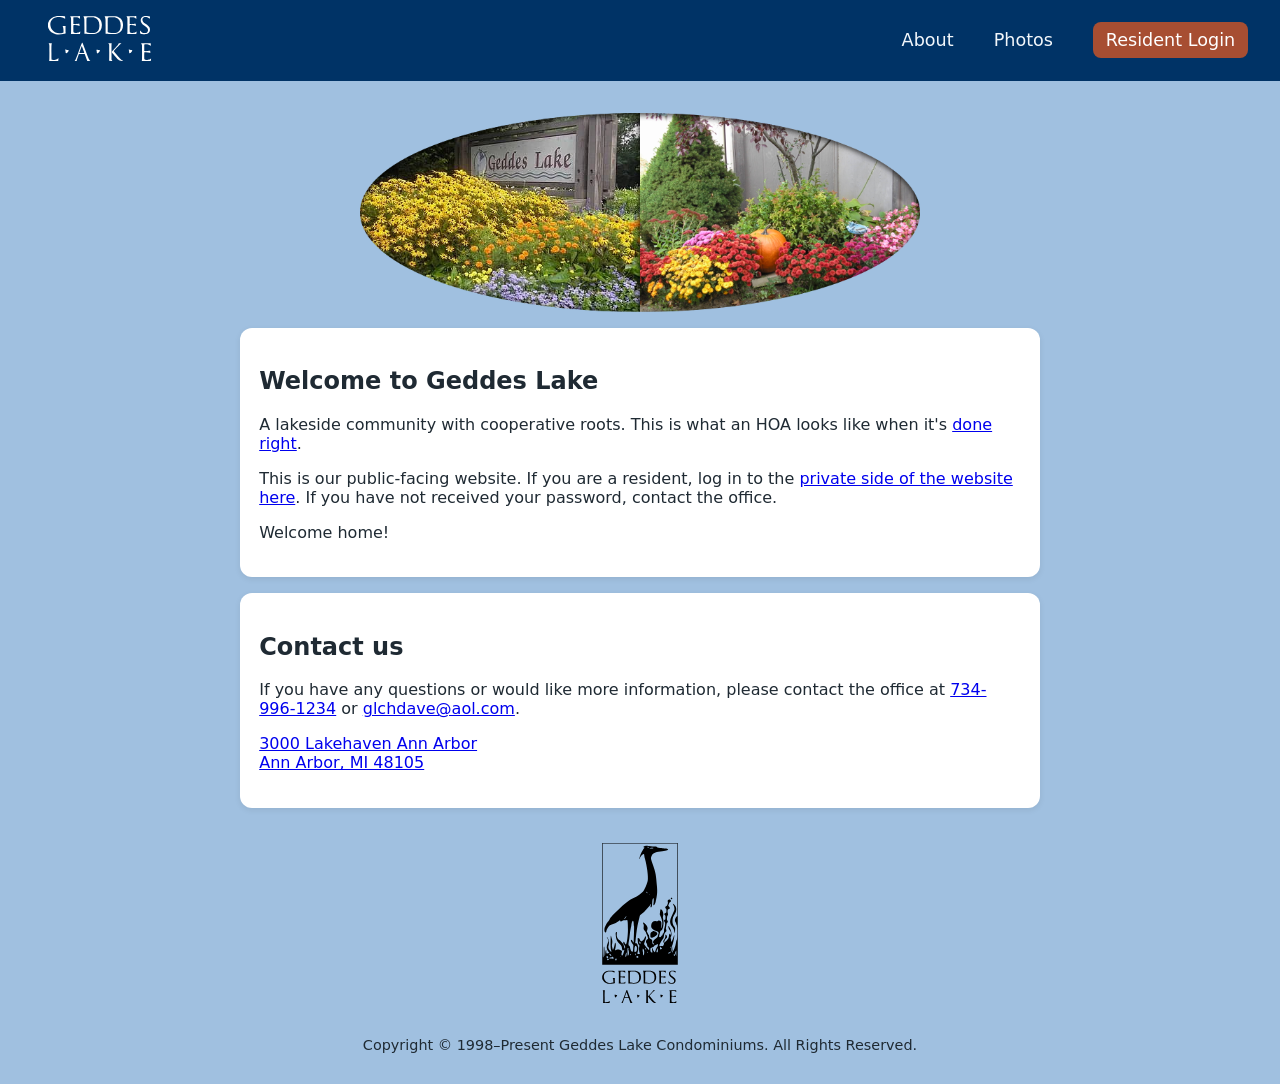
<file: index.html>
<!DOCTYPE html>
<html lang="en">
<head>
  <meta charset="UTF-8" />
  <meta name="viewport" content="width=device-width, initial-scale=1.0"/>
  <title>Geddes Lake Condominiums - Home</title>
  <link rel="stylesheet" href="styles.css"/>
</head>

<body>
<header class="site-header">
  <a href="index.html">
    <img src="images/wordmark-white.svg" alt="Geddes Lake logo" class="logo"/>
  </a>
  <nav>
    <a href="about.html">About</a>
    <a href="photos.html">Photos</a>
    <a href="https://geddes-lake-condominiums-rentcafewebsite.securecafe.com/residentservices/geddes-lake-condominiums/userlogin.aspx" class="button">
      Resident Login
    </a>
  </nav>
</header>

<main>
  <section class="hero">
    <img src="images/hero.png" alt="Photo of Geddes Lake front sign"/>
  </section>

  <section class="card">
    <h1>Welcome to Geddes Lake</h1>
    <p>A lakeside community with cooperative roots. This is what an HOA looks like when it's <a href="about.html">done right</a>.</p>
    <p>
      This is our public-facing website.
      If you are a resident, log in to the <a href="https://geddes-lake-condominiums-rentcafewebsite.securecafe.com/residentservices/geddes-lake-condominiums/userlogin.aspx">private side of the website here</a>.
      If you have not received your password, contact the office.
    </p>
    <p>Welcome home!</p>
  </section>

  <section class="card">
    <h2>Contact us</h2>
    <p>If you have any questions or would like more information, please contact the office at <a href="tel:734-996-1234">734-996-1234</a> or <a href="mailto:glchdave@aol.com">glchdave@aol.com</a>.</p>
    <p>
      <a href="https://maps.app.goo.gl/F1m3BCC6sGgR9EHm7" target="_blank" rel="noopener noreferrer">
        3000 Lakehaven Ann Arbor<br/>Ann Arbor, MI 48105
      </a>
    </p>
  </section>

  <section>
    <img src="images/logo-black.svg" alt="Geddes Lake logo" class="bottom-logo"/>
  </section>
</main>

<footer>
  <p>Copyright © 1998–Present Geddes Lake Condominiums. All Rights Reserved.</p>
</footer>
</body>
</html>
</file>
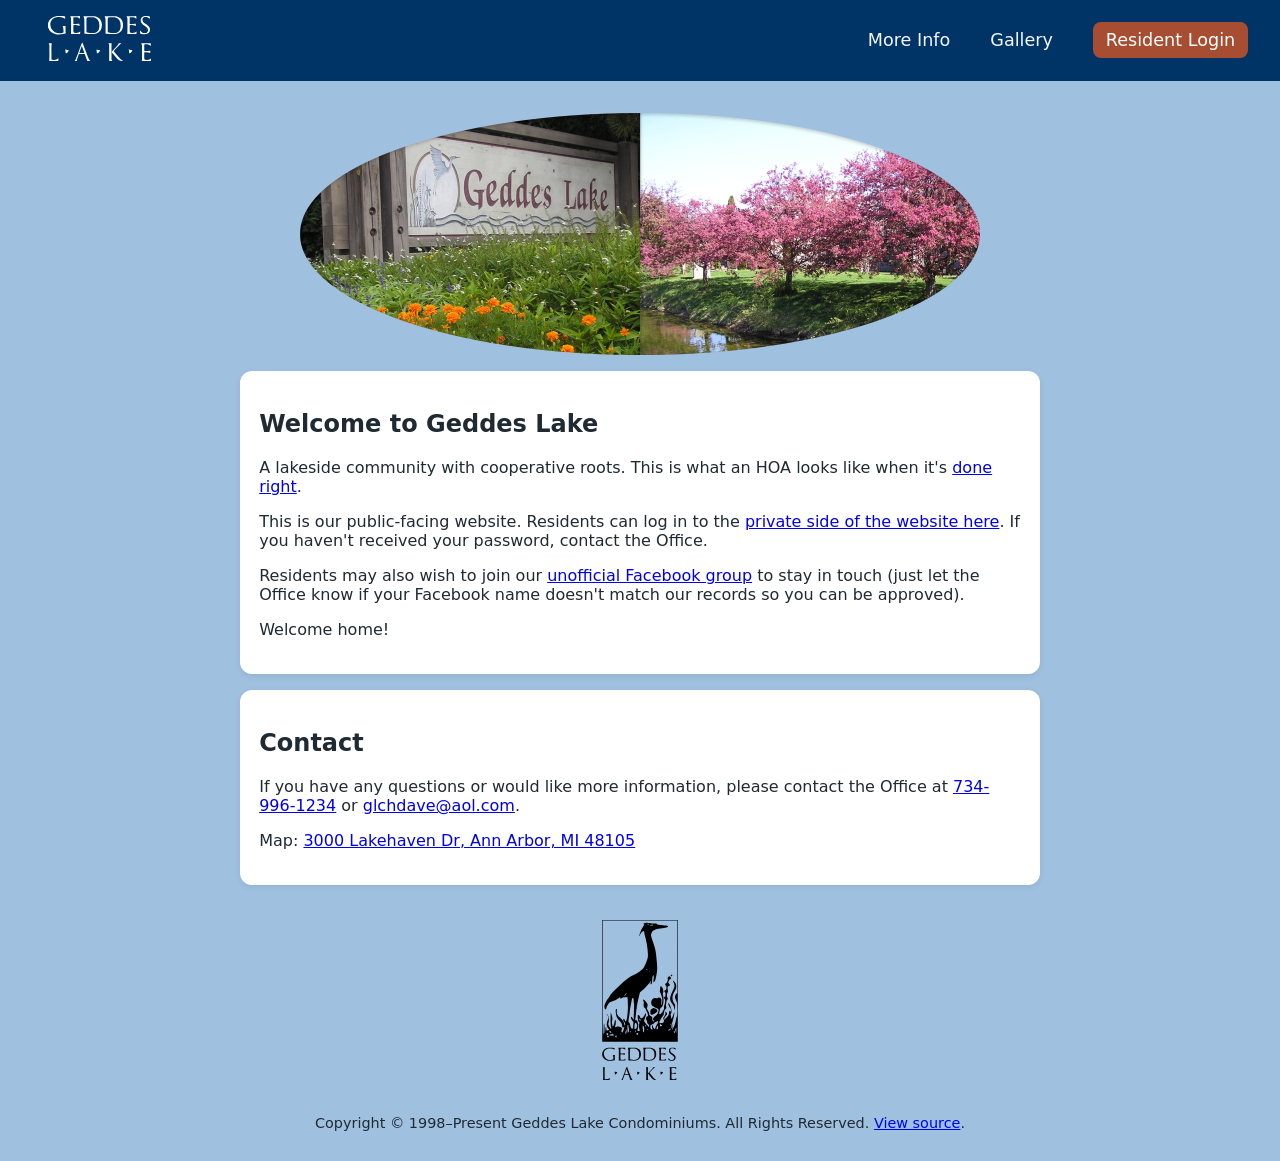
<file: docs/index.html>
<!DOCTYPE html>
<html lang="en">
<head>
  <meta charset="UTF-8" />
  <meta name="viewport" content="width=device-width, initial-scale=1.0"/>
  <link rel="stylesheet" href="styles.css"/>
  <link rel="icon" type="image/png" href="/images/favicon/favicon-96x96.png" sizes="96x96" />
  <link rel="icon" type="image/svg+xml" href="/images/favicon/favicon.svg" />
  <link rel="shortcut icon" href="/images/favicon/favicon.ico" />
  <link rel="apple-touch-icon" sizes="180x180" href="/images/favicon/apple-touch-icon.png" />
  <meta name="apple-mobile-web-app-title" content="GLCA" />
  <link rel="manifest" href="/images/favicon/site.webmanifest" />

  <title>Geddes Lake Condominiums - Home</title>
</head>

<body>
<header class="site-header">
  <a href="index.html">
    <img src="images/wordmark-white.svg" alt="Home" class="logo"/>
  </a>
  <nav>
    <a href="about.html">More Info</a>
    <a href="photos.html">Gallery</a>
    <a href="https://geddes-lake-condominiums-rentcafewebsite.securecafe.com/residentservices/geddes-lake-condominiums/userlogin.aspx" class="button">
      Resident Login
    </a>
  </nav>
</header>

<main>
  <section class="hero">
    <img src="images/hero.png" alt="Photo of Geddes Lake front sign"/>
  </section>

  <section class="card">
    <h1>Welcome to Geddes Lake</h1>
    <p>A lakeside community with cooperative roots. This is what an HOA looks like when it's <a href="about.html">done right</a>.</p>
    <p>
      This is our public-facing website.
      Residents can log in to the <a href="https://geddes-lake-condominiums-rentcafewebsite.securecafe.com/residentservices/geddes-lake-condominiums/userlogin.aspx">private side of the website here</a>.
      If you haven't received your password, contact the Office.
    </p>
    <p>Residents may also wish to join our <a href="https://www.facebook.com/groups/geddeslake">unofficial Facebook group</a> to stay in touch (just let the Office know if your Facebook name doesn't match our records so you can be approved).</p>
    <p>Welcome home!</p>
  </section>

  <section class="card">
    <h2>Contact</h2>
    <p>If you have any questions or would like more information, please contact the Office at <a href="tel:734-996-1234">734-996-1234</a> or <a href="mailto:glchdave@aol.com">glchdave@aol.com</a>.</p>
    <p>
      Map: <a href="https://maps.app.goo.gl/F1m3BCC6sGgR9EHm7" target="_blank" rel="noopener noreferrer">
        3000 Lakehaven Dr, Ann Arbor, MI 48105
      </a>
    </p>
  </section>

  <section>
    <img src="images/logo-black.svg" alt="Geddes Lake logo" class="bottom-logo"/>
  </section>
</main>

<footer>
  <p>Copyright © 1998–Present Geddes Lake Condominiums. All Rights Reserved. <a href="https://github.com/cooperka/glca-website">View source</a>.</p>
</footer>
</body>
</html>
</file>
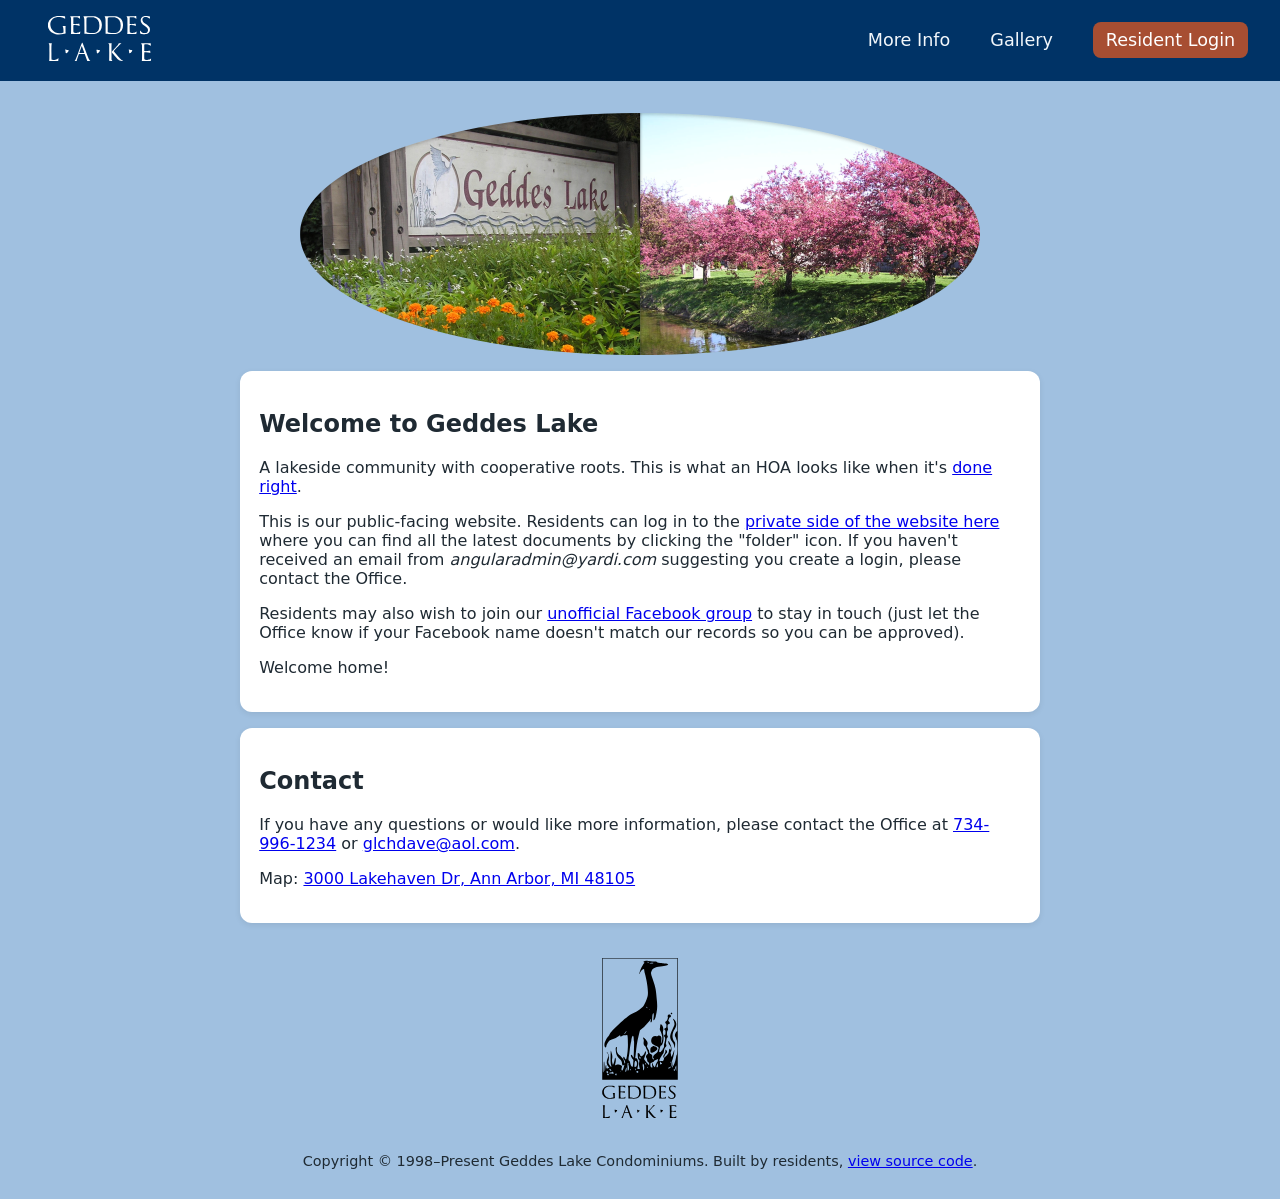
<file: public/index.html>
<!DOCTYPE html>
<html lang="en">
<head>
  <meta charset="UTF-8" />
  <meta name="viewport" content="width=device-width, initial-scale=1.0"/>
  <link rel="stylesheet" href="styles.css"/>
  <link rel="icon" type="image/png" href="/images/favicon/favicon-96x96.png" sizes="96x96" />
  <link rel="icon" type="image/svg+xml" href="/images/favicon/favicon.svg" />
  <link rel="shortcut icon" href="/images/favicon/favicon.ico" />
  <link rel="apple-touch-icon" sizes="180x180" href="/images/favicon/apple-touch-icon.png" />
  <meta name="apple-mobile-web-app-title" content="GLCA" />
  <link rel="manifest" href="/images/favicon/site.webmanifest" />

  <title>Geddes Lake Condominiums - Home</title>
</head>

<body>
<header class="site-header">
  <a href="index.html">
    <img src="images/wordmark-white.svg" alt="Home" class="logo"/>
  </a>
  <nav>
    <a href="about.html">More Info</a>
    <a href="photos.html">Gallery</a>
    <a href="https://geddes-lake-condominiums-rentcafewebsite.securecafe.com/residentservices/geddes-lake-condominiums/userlogin.aspx" class="button">
      Resident Login
    </a>
  </nav>
</header>

<main>
  <section class="hero">
    <img src="images/hero.png" alt="Photo of Geddes Lake front sign" width="1360" height="484"/>
  </section>

  <section class="card">
    <h1>Welcome to Geddes Lake</h1>
    <p>A lakeside community with cooperative roots. This is what an HOA looks like when it's <a href="about.html">done right</a>.</p>
    <p>
      This is our public-facing website.
      Residents can log in to the <a href="https://geddes-lake-condominiums-rentcafewebsite.securecafe.com/residentservices/geddes-lake-condominiums/userlogin.aspx">private side of the website here</a>
      where you can find all the latest documents by clicking the "folder" icon.
      If you haven't received an email from <i>angularadmin@yardi.com</i> suggesting you create a login, please contact the Office.
    </p>
    <p>Residents may also wish to join our <a href="https://www.facebook.com/groups/geddeslake">unofficial Facebook group</a> to stay in touch (just let the Office know if your Facebook name doesn't match our records so you can be approved).</p>
    <p>Welcome home!</p>
  </section>

  <section class="card">
    <h2>Contact</h2>
    <p>If you have any questions or would like more information, please contact the Office at <a href="tel:734-996-1234">734-996-1234</a> or <a href="mailto:glchdave@aol.com">glchdave@aol.com</a>.</p>
    <p>
      Map: <a href="https://maps.app.goo.gl/F1m3BCC6sGgR9EHm7" target="_blank" rel="noopener noreferrer">
        3000 Lakehaven Dr, Ann Arbor, MI 48105
      </a>
    </p>
  </section>

  <section>
    <img src="images/logo-black.svg" alt="Geddes Lake logo" class="bottom-logo"/>
  </section>
</main>

<footer>
  <p>Copyright © 1998–Present Geddes Lake Condominiums. Built by residents, <a href="https://github.com/cooperka/glca-website">view source code</a>.</p>
</footer>
</body>
</html>
</file>
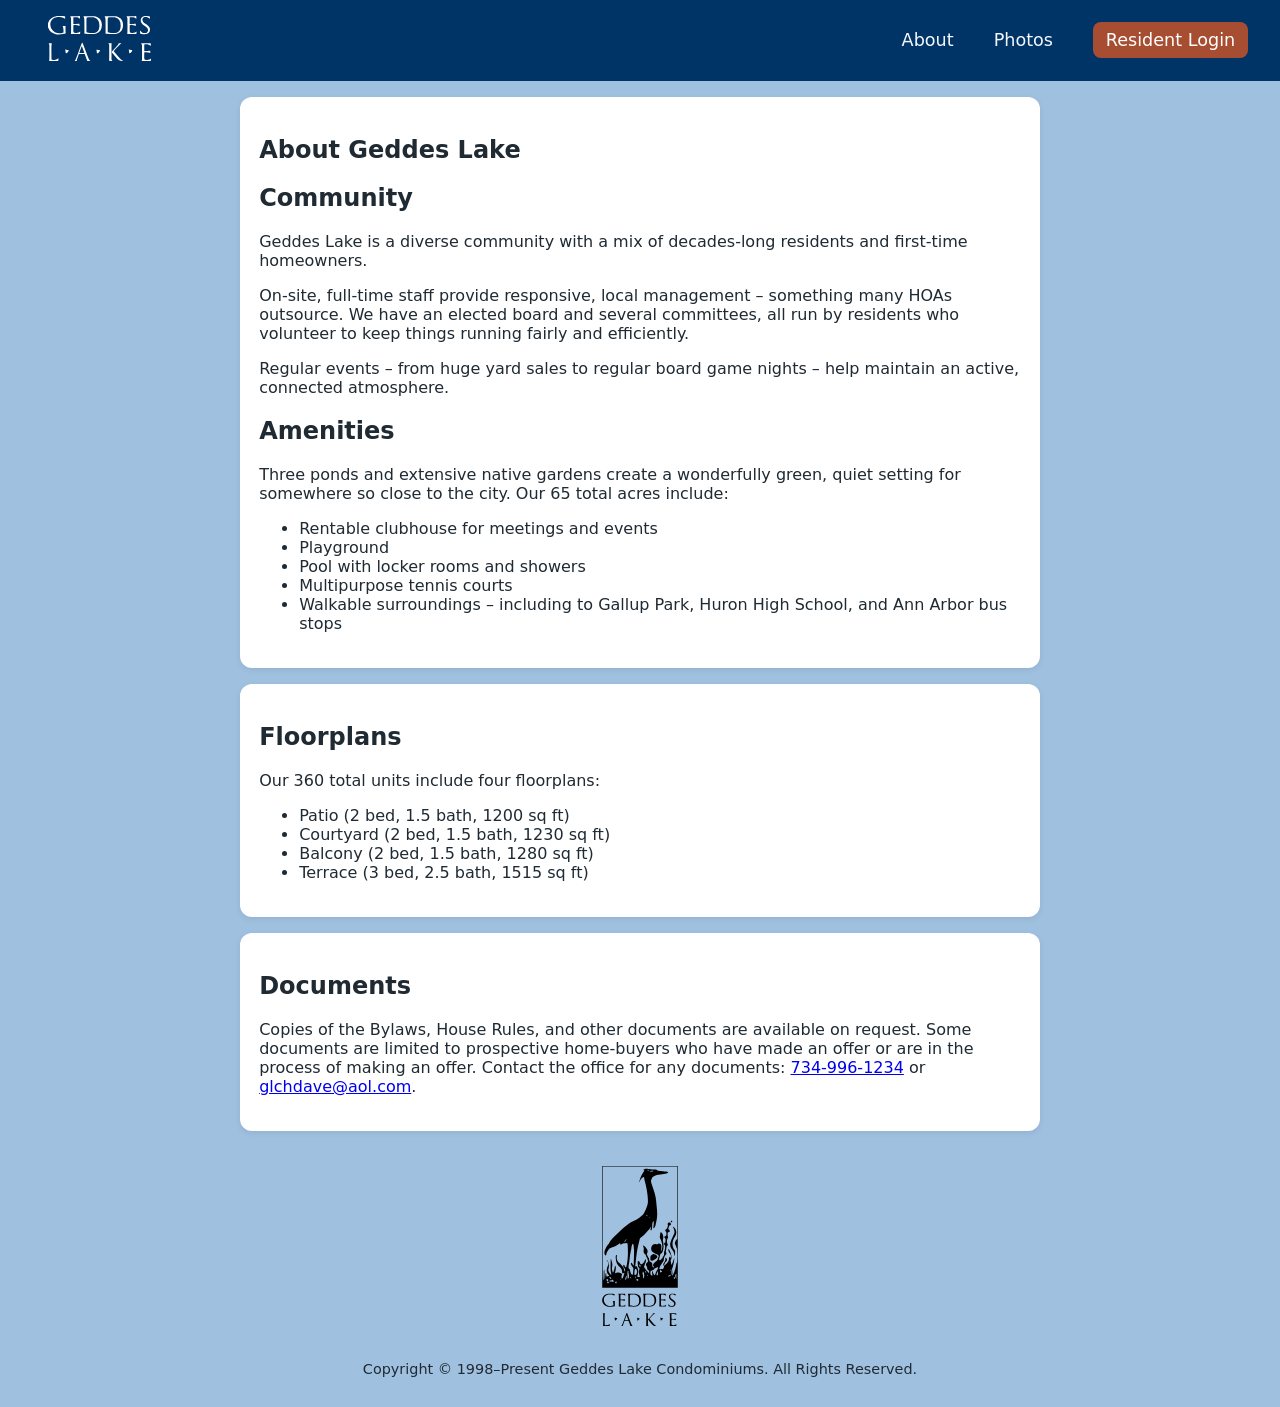
<file: about.html>
<!DOCTYPE html>
<html lang="en">
<head>
  <meta charset="UTF-8" />
  <meta name="viewport" content="width=device-width, initial-scale=1.0"/>
  <title>Geddes Lake Condominiums - About</title>
  <link rel="stylesheet" href="styles.css"/>
</head>

<body>
<header class="site-header">
  <a href="index.html">
    <img src="images/wordmark-white.svg" alt="Geddes Lake logo" class="logo"/>
  </a>
  <nav>
    <a href="about.html">About</a>
    <a href="photos.html">Photos</a>
    <a href="https://geddes-lake-condominiums-rentcafewebsite.securecafe.com/residentservices/geddes-lake-condominiums/userlogin.aspx" class="button">
      Resident Login
    </a>
  </nav>
</header>

<main>
  <section class="card">
    <h1>About Geddes Lake</h1>
    <h2>Community</h2>
    <p>Geddes Lake is a diverse community with a mix of decades-long residents and first-time homeowners.</p>
    <p>On-site, full-time staff provide responsive, local management – something many HOAs outsource. We have an elected board and several committees, all run by residents who volunteer to keep things running fairly and efficiently.</p>
    <p>Regular events – from huge yard sales to regular board game nights – help maintain an active, connected atmosphere.</p>

    <h2>Amenities</h2>
    <p>Three ponds and extensive native gardens create a wonderfully green, quiet setting for somewhere so close to the city. Our 65 total acres include:</p>
    <ul>
      <li>Rentable clubhouse for meetings and events</li>
      <li>Playground</li>
      <li>Pool with locker rooms and showers</li>
      <li>Multipurpose tennis courts</li>
      <li>Walkable surroundings – including to Gallup Park, Huron High School, and Ann Arbor bus stops</li>
    </ul>
  </section>

  <section class="card">
    <h2>Floorplans</h2>
    <p>Our 360 total units include four floorplans:</p>
    <ul>
      <li>Patio (2 bed, 1.5 bath, 1200 sq ft)</li>
      <li>Courtyard (2 bed, 1.5 bath, 1230 sq ft)</li>
      <li>Balcony (2 bed, 1.5 bath, 1280 sq ft)</li>
      <li>Terrace (3 bed, 2.5 bath, 1515 sq ft)</li>
    </ul>
  </section>

  <section class="card">
    <h2>Documents</h2>
    <p>
      Copies of the Bylaws, House Rules, and other documents are available on request. Some documents are limited to prospective home-buyers who have made an offer or are in the process of making an offer.
      Contact the office for any documents: <a href="tel:734-996-1234">734-996-1234</a> or <a href="mailto:glchdave@aol.com">glchdave@aol.com</a>.
    </p>
  </section>

  <section>
    <img src="images/logo-black.svg" alt="Geddes Lake logo" class="bottom-logo"/>
  </section>
</main>

<footer>
  <p>Copyright © 1998–Present Geddes Lake Condominiums. All Rights Reserved.</p>
</footer>
</body>
</html>
</file>
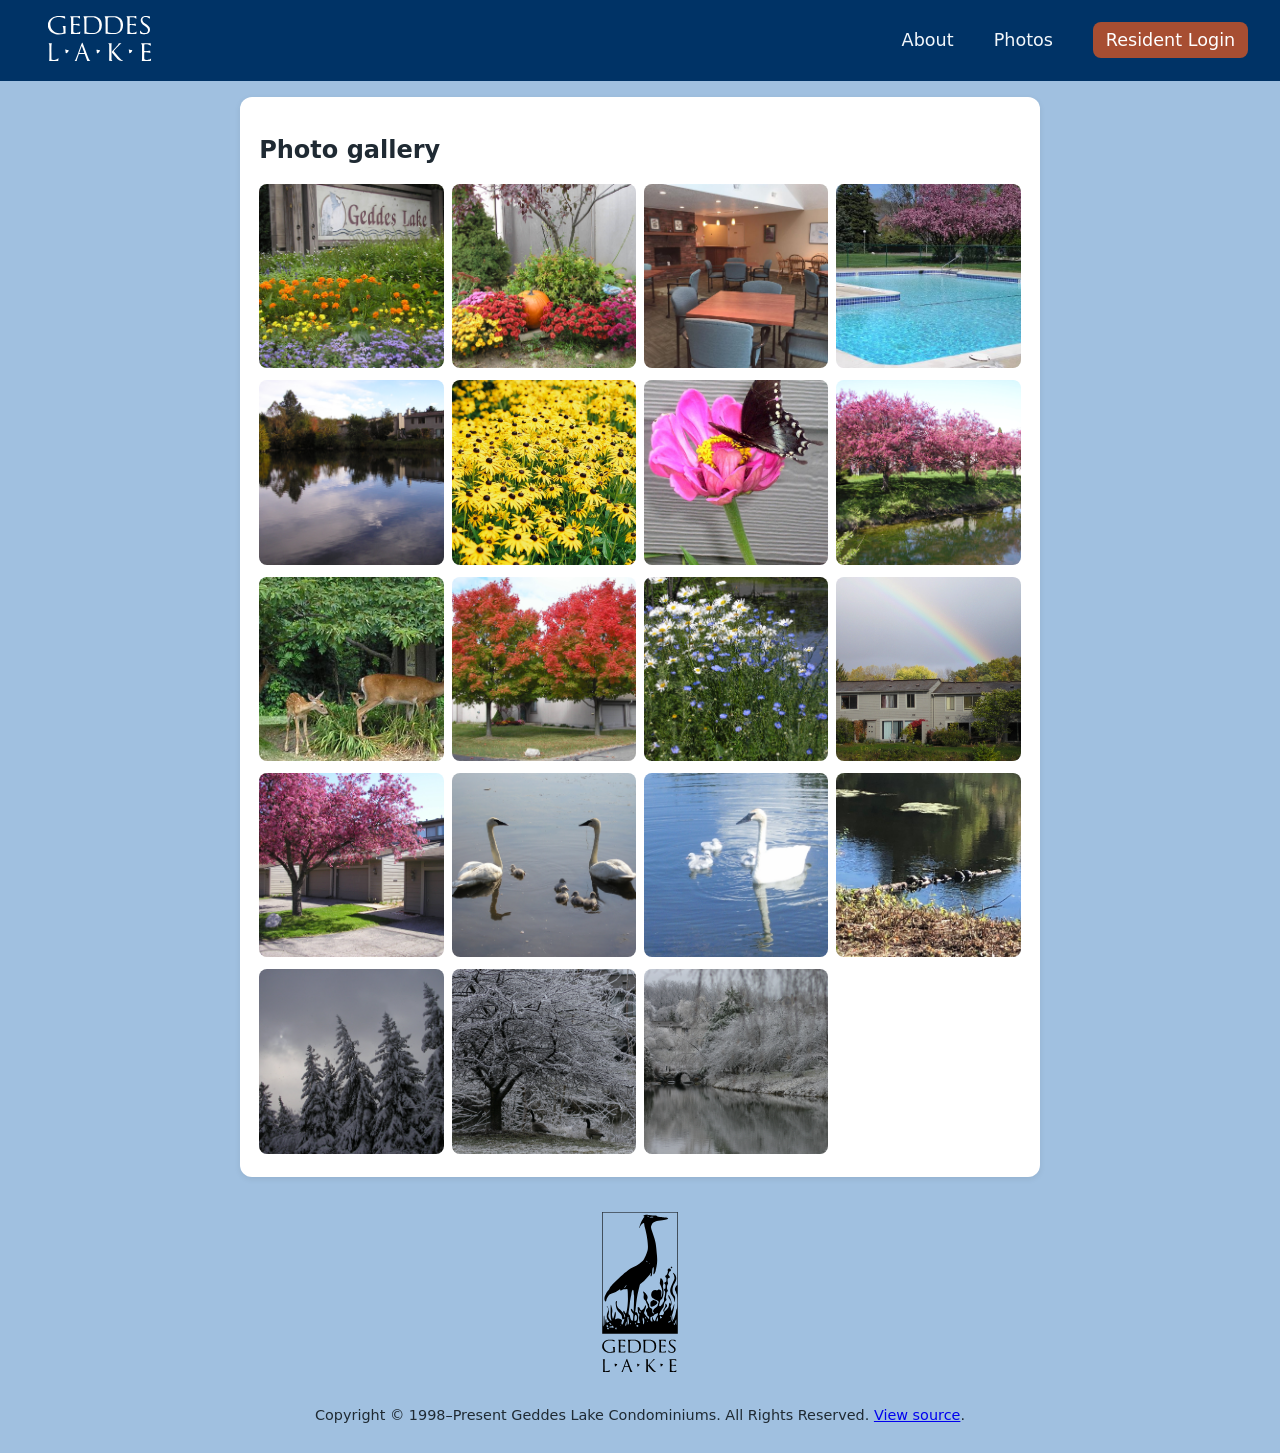
<file: photos.html>
<!DOCTYPE html>
<html lang="en">
<head>
  <meta charset="UTF-8" />
  <meta name="viewport" content="width=device-width, initial-scale=1.0"/>
  <title>Geddes Lake Condominiums - Photos</title>
  <link rel="stylesheet" href="styles.css"/>
</head>

<body>
<header class="site-header">
  <a href="index.html">
    <img src="images/wordmark-white.svg" alt="Home" class="logo"/>
  </a>
  <nav>
    <a href="about.html">About</a>
    <a href="photos.html">Photos</a>
    <a href="https://geddes-lake-condominiums-rentcafewebsite.securecafe.com/residentservices/geddes-lake-condominiums/userlogin.aspx" class="button">
      Resident Login
    </a>
  </nav>
</header>

<main>
  <section class="card">
    <h1>Photo gallery</h1>
    <div class="gallery">
      <a href="images/gallery/front-sign.jpg" target="_blank" rel="noopener noreferrer"><img src="images/gallery/front-sign.jpg" alt="Front sign"></a>
      <a href="images/gallery/front-fall.jpg" target="_blank" rel="noopener noreferrer"><img src="images/gallery/front-fall.jpg" alt="Front in the fall"></a>
      <a href="images/gallery/clubhouse-2017.jpg" target="_blank" rel="noopener noreferrer"><img src="images/gallery/clubhouse-2017.jpg" alt="Clubhouse"></a>
      <a href="images/gallery/pool.jpg" target="_blank" rel="noopener noreferrer"><img src="images/gallery/pool.jpg" alt="Pool"></a>
      <a href="images/gallery/pond.jpg" target="_blank" rel="noopener noreferrer"><img src="images/gallery/pond.jpg" alt="Pond"></a>
      <a href="images/gallery/front-flowers.jpg" target="_blank" rel="noopener noreferrer"><img src="images/gallery/front-flowers.jpg" alt="Yellow flowers"></a>
      <a href="images/gallery/butterfly.jpg" target="_blank" rel="noopener noreferrer"><img src="images/gallery/butterfly.jpg" alt="Butterfly"></a>
      <a href="images/gallery/crabapple.jpg" target="_blank" rel="noopener noreferrer"><img src="images/gallery/crabapple.jpg" alt="Crabapple"></a>
      <a href="images/gallery/deer.jpg" target="_blank" rel="noopener noreferrer"><img src="images/gallery/deer.jpg" alt="Deer"></a>
      <a href="images/gallery/fall-maple.jpg" target="_blank" rel="noopener noreferrer"><img src="images/gallery/fall-maple.jpg" alt="Fall maple trees"></a>
      <a href="images/gallery/flowers.jpg" target="_blank" rel="noopener noreferrer"><img src="images/gallery/flowers.jpg" alt="White and blue flowers"></a>
      <a href="images/gallery/rainbow.jpg" target="_blank" rel="noopener noreferrer"><img src="images/gallery/rainbow.jpg" alt="Rainbow"></a>
      <a href="images/gallery/street-tree.jpg" target="_blank" rel="noopener noreferrer"><img src="images/gallery/street-tree.jpg" alt="Street trees"></a>
      <a href="images/gallery/swans-1.jpg" target="_blank" rel="noopener noreferrer"><img src="images/gallery/swans-1.jpg" alt="Swans with babies"></a>
      <a href="images/gallery/swans-2.jpg" target="_blank" rel="noopener noreferrer"><img src="images/gallery/swans-2.jpg" alt="Swans with babies"></a>
      <a href="images/gallery/turtle-log.jpg" target="_blank" rel="noopener noreferrer"><img src="images/gallery/turtle-log.jpg" alt="Turtles on a log"></a>
      <a href="images/gallery/winter-3.jpg" target="_blank" rel="noopener noreferrer"><img src="images/gallery/winter-3.jpg" alt="Icy winter"></a>
      <a href="images/gallery/winter-2.jpg" target="_blank" rel="noopener noreferrer"><img src="images/gallery/winter-2.jpg" alt="Icy winter"></a>
      <a href="images/gallery/winter-1.jpg" target="_blank" rel="noopener noreferrer"><img src="images/gallery/winter-1.jpg" alt="Icy winter"></a>
    </div>
  </section>

  <section>
    <img src="images/logo-black.svg" alt="Geddes Lake logo" class="bottom-logo"/>
  </section>
</main>

<footer>
  <p>Copyright © 1998–Present Geddes Lake Condominiums. All Rights Reserved. <a href="https://github.com/cooperka/glca-website">View source</a>.</p>
</footer>
</body>
</html>
</file>
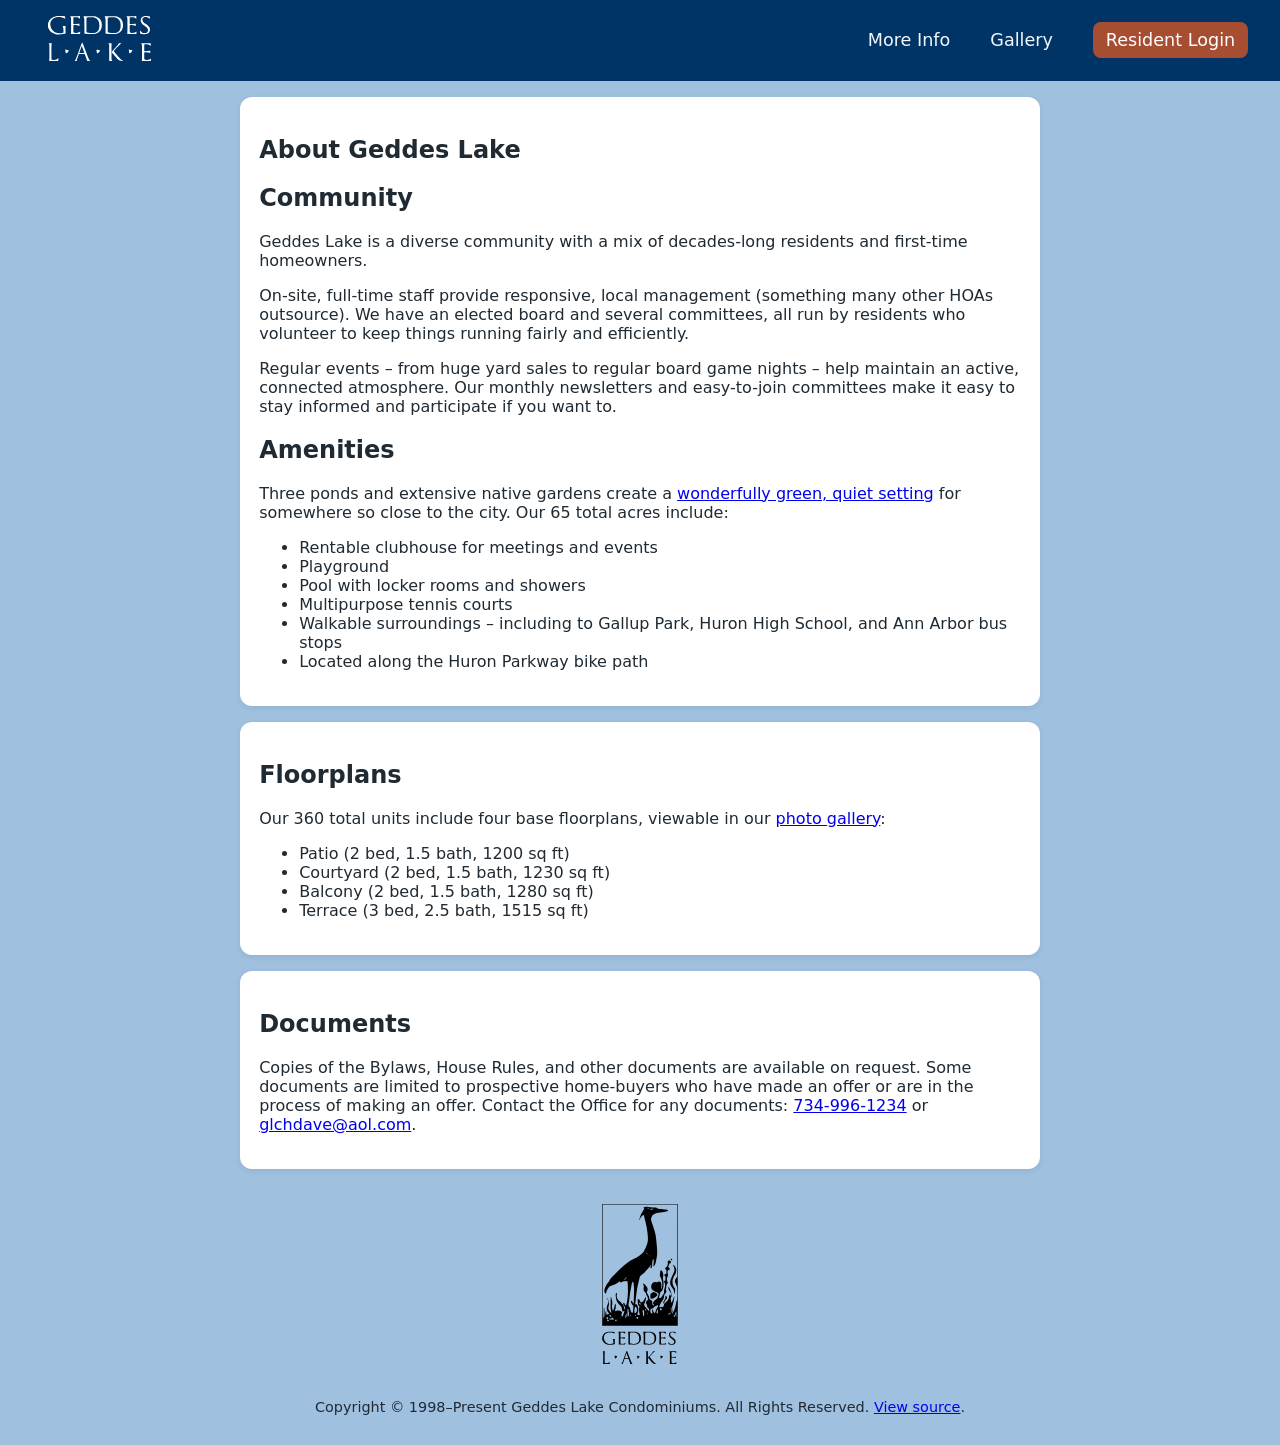
<file: docs/about.html>
<!DOCTYPE html>
<html lang="en">
<head>
  <meta charset="UTF-8" />
  <meta name="viewport" content="width=device-width, initial-scale=1.0"/>
  <link rel="stylesheet" href="styles.css"/>
  <link rel="icon" type="image/png" href="/images/favicon/favicon-96x96.png" sizes="96x96" />
  <link rel="icon" type="image/svg+xml" href="/images/favicon/favicon.svg" />
  <link rel="shortcut icon" href="/images/favicon/favicon.ico" />
  <link rel="apple-touch-icon" sizes="180x180" href="/images/favicon/apple-touch-icon.png" />
  <meta name="apple-mobile-web-app-title" content="GLCA" />
  <link rel="manifest" href="/images/favicon/site.webmanifest" />

  <title>Geddes Lake Condominiums - About</title>
</head>

<body>
<header class="site-header">
  <a href="index.html">
    <img src="images/wordmark-white.svg" alt="Home" class="logo"/>
  </a>
  <nav>
    <a href="about.html">More Info</a>
    <a href="photos.html">Gallery</a>
    <a href="https://geddes-lake-condominiums-rentcafewebsite.securecafe.com/residentservices/geddes-lake-condominiums/userlogin.aspx" class="button">
      Resident Login
    </a>
  </nav>
</header>

<main>
  <section class="card">
    <h1>About Geddes Lake</h1>
    <h2>Community</h2>
    <p>Geddes Lake is a diverse community with a mix of decades-long residents and first-time homeowners.</p>
    <p>On-site, full-time staff provide responsive, local management (something many other HOAs outsource). We have an elected board and several committees, all run by residents who volunteer to keep things running fairly and efficiently.</p>
    <p>Regular events – from huge yard sales to regular board game nights – help maintain an active, connected atmosphere. Our monthly newsletters and easy-to-join committees make it easy to stay informed and participate if you want to.</p>

    <h2>Amenities</h2>
    <p>Three ponds and extensive native gardens create a <a href="photos.html">wonderfully green, quiet setting</a> for somewhere so close to the city. Our 65 total acres include:</p>
    <ul>
      <li>Rentable clubhouse for meetings and events</li>
      <li>Playground</li>
      <li>Pool with locker rooms and showers</li>
      <li>Multipurpose tennis courts</li>
      <li>Walkable surroundings – including to Gallup Park, Huron High School, and Ann Arbor bus stops</li>
      <li>Located along the Huron Parkway bike path</li>
    </ul>
  </section>

  <section class="card">
    <h2>Floorplans</h2>
    <p>Our 360 total units include four base floorplans, viewable in our <a href="photos.html">photo gallery</a>:</p>
    <ul>
      <li>Patio (2 bed, 1.5 bath, 1200 sq ft)</li>
      <li>Courtyard (2 bed, 1.5 bath, 1230 sq ft)</li>
      <li>Balcony (2 bed, 1.5 bath, 1280 sq ft)</li>
      <li>Terrace (3 bed, 2.5 bath, 1515 sq ft)</li>
    </ul>
  </section>

  <section class="card">
    <h2>Documents</h2>
    <p>
      Copies of the Bylaws, House Rules, and other documents are available on request. Some documents are limited to prospective home-buyers who have made an offer or are in the process of making an offer.
      Contact the Office for any documents: <a href="tel:734-996-1234">734-996-1234</a> or <a href="mailto:glchdave@aol.com">glchdave@aol.com</a>.
    </p>
  </section>

  <section>
    <img src="images/logo-black.svg" alt="Geddes Lake logo" class="bottom-logo"/>
  </section>
</main>

<footer>
  <p>Copyright © 1998–Present Geddes Lake Condominiums. All Rights Reserved. <a href="https://github.com/cooperka/glca-website">View source</a>.</p>
</footer>
</body>
</html>
</file>
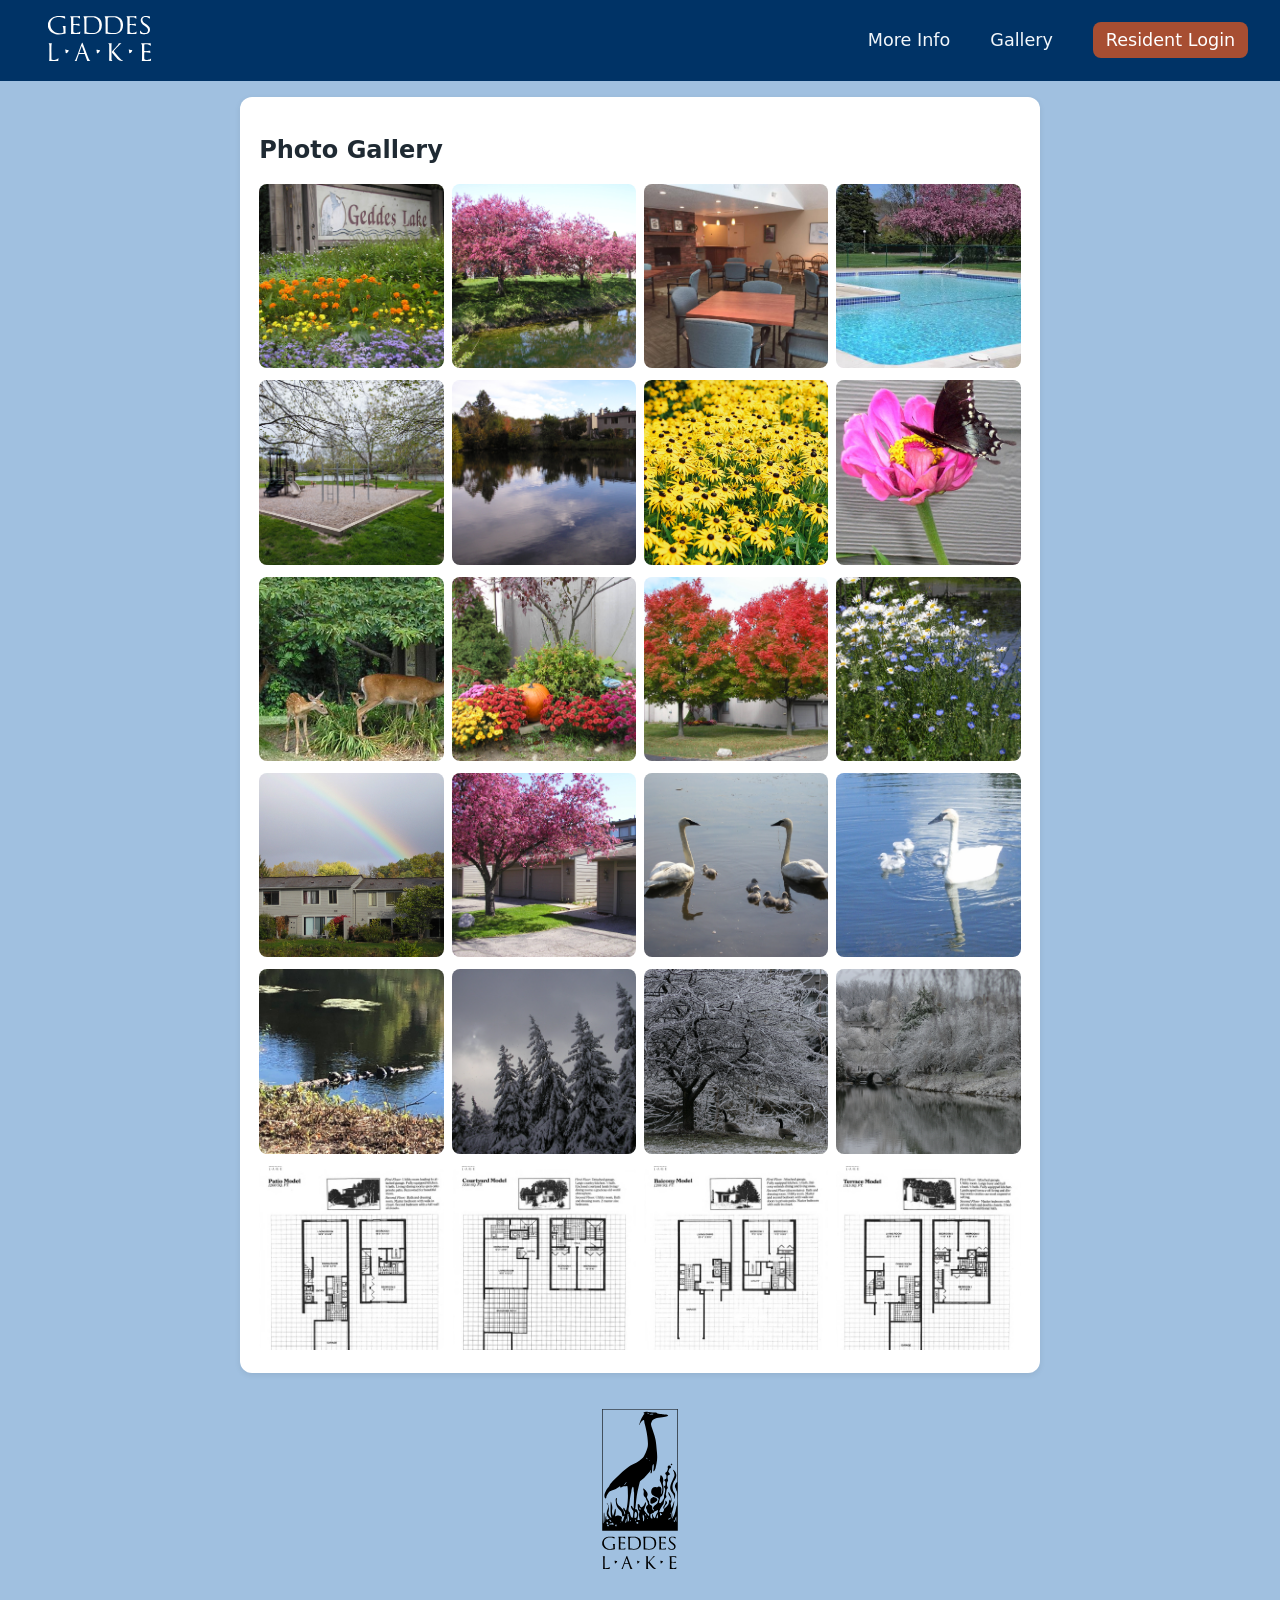
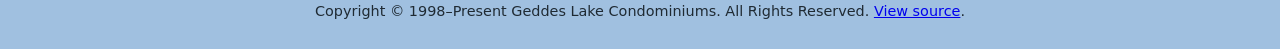
<file: docs/photos.html>
<!DOCTYPE html>
<html lang="en">
<head>
  <meta charset="UTF-8" />
  <meta name="viewport" content="width=device-width, initial-scale=1.0"/>
  <link rel="stylesheet" href="styles.css"/>
  <link rel="icon" type="image/png" href="/images/favicon/favicon-96x96.png" sizes="96x96" />
  <link rel="icon" type="image/svg+xml" href="/images/favicon/favicon.svg" />
  <link rel="shortcut icon" href="/images/favicon/favicon.ico" />
  <link rel="apple-touch-icon" sizes="180x180" href="/images/favicon/apple-touch-icon.png" />
  <meta name="apple-mobile-web-app-title" content="GLCA" />
  <link rel="manifest" href="/images/favicon/site.webmanifest" />

  <title>Geddes Lake Condominiums - Photo Gallery</title>
</head>

<body>
<header class="site-header">
  <a href="index.html">
    <img src="images/wordmark-white.svg" alt="Home" class="logo"/>
  </a>
  <nav>
    <a href="about.html">More Info</a>
    <a href="photos.html">Gallery</a>
    <a href="https://geddes-lake-condominiums-rentcafewebsite.securecafe.com/residentservices/geddes-lake-condominiums/userlogin.aspx" class="button">
      Resident Login
    </a>
  </nav>
</header>

<main>
  <section class="card">
    <h1>Photo Gallery</h1>
    <div class="gallery">
      <a href="images/gallery/front-sign.jpg" target="_blank" rel="noopener noreferrer"><img src="images/gallery/front-sign.jpg" alt="Front sign"></a>
      <a href="images/gallery/crabapple.jpg" target="_blank" rel="noopener noreferrer"><img src="images/gallery/crabapple.jpg" alt="Crabapple"></a>
      <a href="images/gallery/clubhouse-2017.jpg" target="_blank" rel="noopener noreferrer"><img src="images/gallery/clubhouse-2017.jpg" alt="Clubhouse"></a>
      <a href="images/gallery/pool.jpg" target="_blank" rel="noopener noreferrer"><img src="images/gallery/pool.jpg" alt="Pool"></a>
      <a href="images/gallery/playground.jpg" target="_blank" rel="noopener noreferrer"><img src="images/gallery/playground.jpg" alt="Playground"></a>
      <a href="images/gallery/pond.jpg" target="_blank" rel="noopener noreferrer"><img src="images/gallery/pond.jpg" alt="Pond"></a>
      <a href="images/gallery/front-flowers.jpg" target="_blank" rel="noopener noreferrer"><img src="images/gallery/front-flowers.jpg" alt="Yellow flowers"></a>
      <a href="images/gallery/butterfly.jpg" target="_blank" rel="noopener noreferrer"><img src="images/gallery/butterfly.jpg" alt="Butterfly"></a>
      <a href="images/gallery/deer.jpg" target="_blank" rel="noopener noreferrer"><img src="images/gallery/deer.jpg" alt="Deer"></a>
      <a href="images/gallery/front-fall.jpg" target="_blank" rel="noopener noreferrer"><img src="images/gallery/front-fall.jpg" alt="Front in the fall"></a>
      <a href="images/gallery/fall-maple.jpg" target="_blank" rel="noopener noreferrer"><img src="images/gallery/fall-maple.jpg" alt="Fall maple trees"></a>
      <a href="images/gallery/flowers.jpg" target="_blank" rel="noopener noreferrer"><img src="images/gallery/flowers.jpg" alt="White and blue flowers"></a>
      <a href="images/gallery/rainbow.jpg" target="_blank" rel="noopener noreferrer"><img src="images/gallery/rainbow.jpg" alt="Rainbow"></a>
      <a href="images/gallery/street-tree.jpg" target="_blank" rel="noopener noreferrer"><img src="images/gallery/street-tree.jpg" alt="Street trees"></a>
      <a href="images/gallery/swans-1.jpg" target="_blank" rel="noopener noreferrer"><img src="images/gallery/swans-1.jpg" alt="Swans with babies"></a>
      <a href="images/gallery/swans-2.jpg" target="_blank" rel="noopener noreferrer"><img src="images/gallery/swans-2.jpg" alt="Swans with babies"></a>
      <a href="images/gallery/turtle-log.jpg" target="_blank" rel="noopener noreferrer"><img src="images/gallery/turtle-log.jpg" alt="Turtles on a log"></a>
      <a href="images/gallery/winter-3.jpg" target="_blank" rel="noopener noreferrer"><img src="images/gallery/winter-3.jpg" alt="Icy winter"></a>
      <a href="images/gallery/winter-2.jpg" target="_blank" rel="noopener noreferrer"><img src="images/gallery/winter-2.jpg" alt="Icy winter"></a>
      <a href="images/gallery/winter-1.jpg" target="_blank" rel="noopener noreferrer"><img src="images/gallery/winter-1.jpg" alt="Icy winter"></a>
      <a href="images/gallery/floorplan-patio.jpg" target="_blank" rel="noopener noreferrer"><img src="images/gallery/floorplan-patio.jpg" alt="Floorplan for patio-style units"></a>
      <a href="images/gallery/floorplan-courtyard.jpg" target="_blank" rel="noopener noreferrer"><img src="images/gallery/floorplan-courtyard.jpg" alt="Floorplan for courtyard-style units"></a>
      <a href="images/gallery/floorplan-balcony.jpg" target="_blank" rel="noopener noreferrer"><img src="images/gallery/floorplan-balcony.jpg" alt="Floorplan for balcony-style units"></a>
      <a href="images/gallery/floorplan-terrace.jpg" target="_blank" rel="noopener noreferrer"><img src="images/gallery/floorplan-terrace.jpg" alt="Floorplan for terrace-style units"></a>
    </div>
  </section>

  <section>
    <img src="images/logo-black.svg" alt="Geddes Lake logo" class="bottom-logo"/>
  </section>
</main>

<footer>
  <p>Copyright © 1998–Present Geddes Lake Condominiums. All Rights Reserved. <a href="https://github.com/cooperka/glca-website">View source</a>.</p>
</footer>
</body>
</html>
</file>
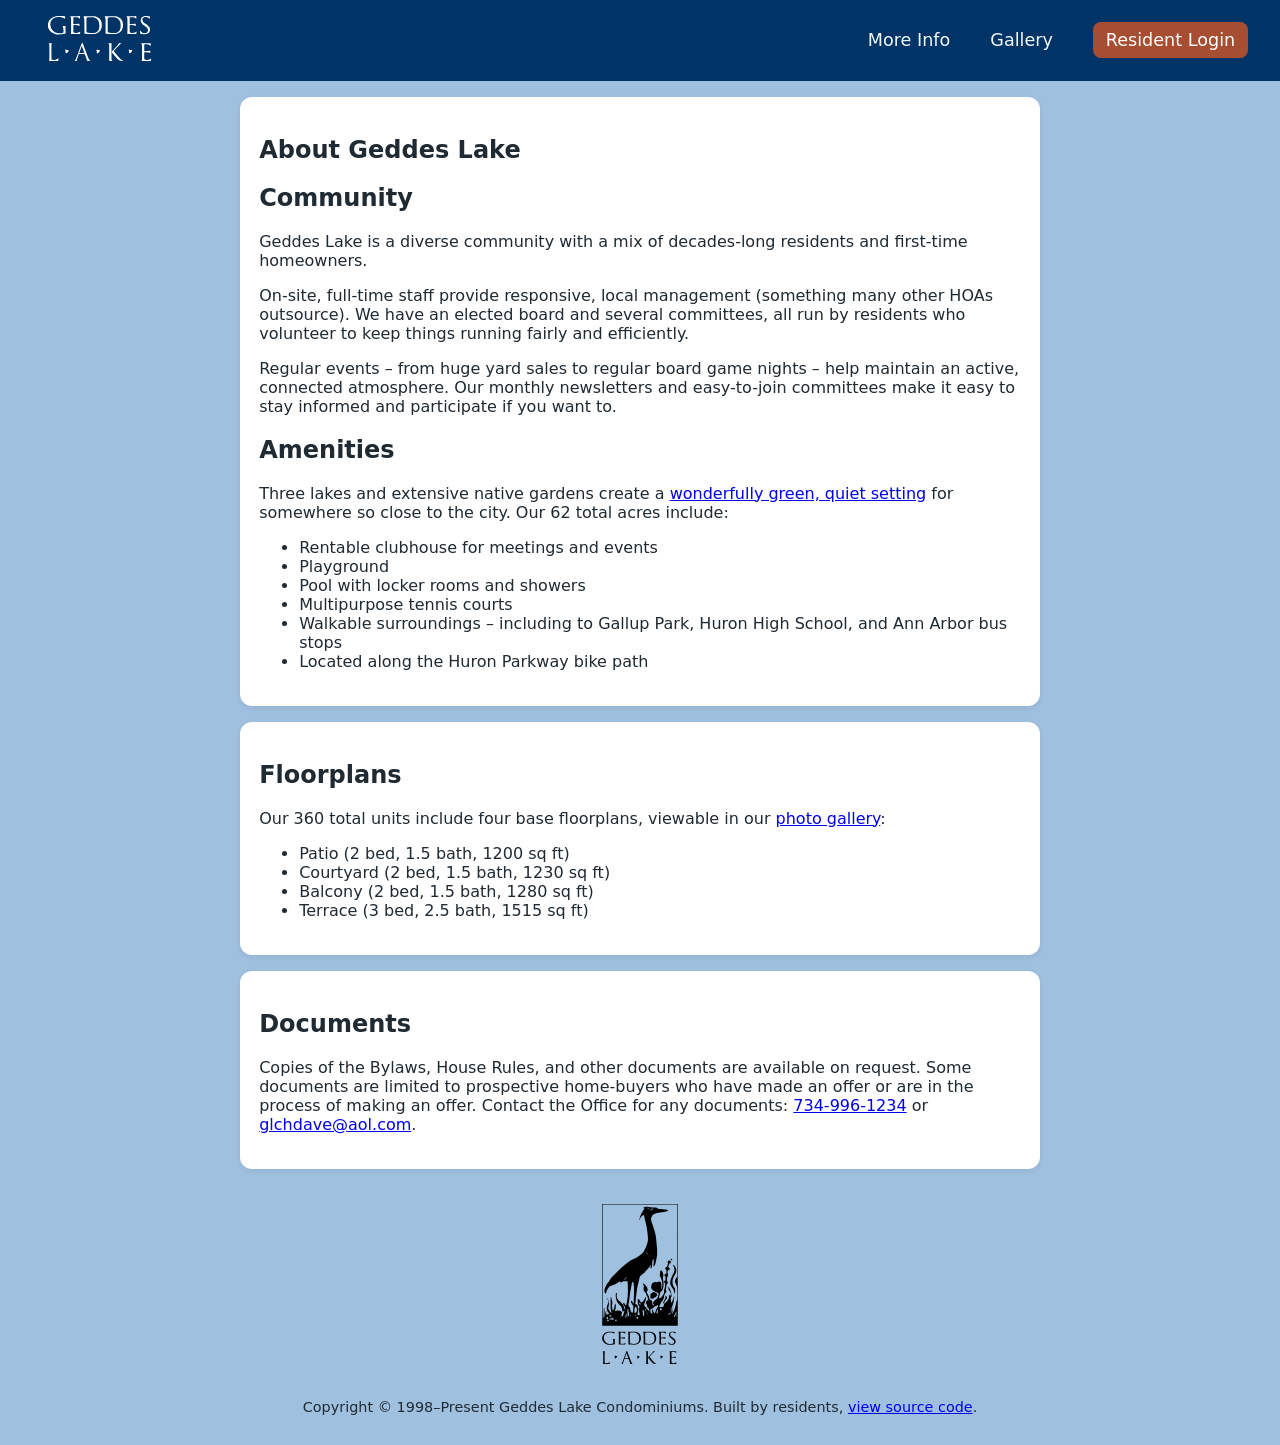
<file: public/about.html>
<!DOCTYPE html>
<html lang="en">
<head>
  <meta charset="UTF-8" />
  <meta name="viewport" content="width=device-width, initial-scale=1.0"/>
  <link rel="stylesheet" href="styles.css"/>
  <link rel="icon" type="image/png" href="/images/favicon/favicon-96x96.png" sizes="96x96" />
  <link rel="icon" type="image/svg+xml" href="/images/favicon/favicon.svg" />
  <link rel="shortcut icon" href="/images/favicon/favicon.ico" />
  <link rel="apple-touch-icon" sizes="180x180" href="/images/favicon/apple-touch-icon.png" />
  <meta name="apple-mobile-web-app-title" content="GLCA" />
  <link rel="manifest" href="/images/favicon/site.webmanifest" />

  <title>Geddes Lake Condominiums - About</title>
</head>

<body>
<header class="site-header">
  <a href="index.html">
    <img src="images/wordmark-white.svg" alt="Home" class="logo"/>
  </a>
  <nav>
    <a href="about.html">More Info</a>
    <a href="photos.html">Gallery</a>
    <a href="https://geddes-lake-condominiums-rentcafewebsite.securecafe.com/residentservices/geddes-lake-condominiums/userlogin.aspx" class="button">
      Resident Login
    </a>
  </nav>
</header>

<main>
  <section class="card">
    <h1>About Geddes Lake</h1>
    <h2>Community</h2>
    <p>Geddes Lake is a diverse community with a mix of decades-long residents and first-time homeowners.</p>
    <p>On-site, full-time staff provide responsive, local management (something many other HOAs outsource). We have an elected board and several committees, all run by residents who volunteer to keep things running fairly and efficiently.</p>
    <p>Regular events – from huge yard sales to regular board game nights – help maintain an active, connected atmosphere. Our monthly newsletters and easy-to-join committees make it easy to stay informed and participate if you want to.</p>

    <h2>Amenities</h2>
    <p>Three lakes and extensive native gardens create a <a href="photos.html">wonderfully green, quiet setting</a> for somewhere so close to the city. Our 62 total acres include:</p>
    <ul>
      <li>Rentable clubhouse for meetings and events</li>
      <li>Playground</li>
      <li>Pool with locker rooms and showers</li>
      <li>Multipurpose tennis courts</li>
      <li>Walkable surroundings – including to Gallup Park, Huron High School, and Ann Arbor bus stops</li>
      <li>Located along the Huron Parkway bike path</li>
    </ul>
  </section>

  <section class="card">
    <h2>Floorplans</h2>
    <p>Our 360 total units include four base floorplans, viewable in our <a href="photos.html">photo gallery</a>:</p>
    <ul>
      <li>Patio (2 bed, 1.5 bath, 1200 sq ft)</li>
      <li>Courtyard (2 bed, 1.5 bath, 1230 sq ft)</li>
      <li>Balcony (2 bed, 1.5 bath, 1280 sq ft)</li>
      <li>Terrace (3 bed, 2.5 bath, 1515 sq ft)</li>
    </ul>
  </section>

  <section class="card">
    <h2>Documents</h2>
    <p>
      Copies of the Bylaws, House Rules, and other documents are available on request. Some documents are limited to prospective home-buyers who have made an offer or are in the process of making an offer.
      Contact the Office for any documents: <a href="tel:734-996-1234">734-996-1234</a> or <a href="mailto:glchdave@aol.com">glchdave@aol.com</a>.
    </p>
  </section>

  <section>
    <img src="images/logo-black.svg" alt="Geddes Lake logo" class="bottom-logo"/>
  </section>
</main>

<footer>
  <p>Copyright © 1998–Present Geddes Lake Condominiums. Built by residents, <a href="https://github.com/cooperka/glca-website">view source code</a>.</p>
</footer>
</body>
</html>
</file>
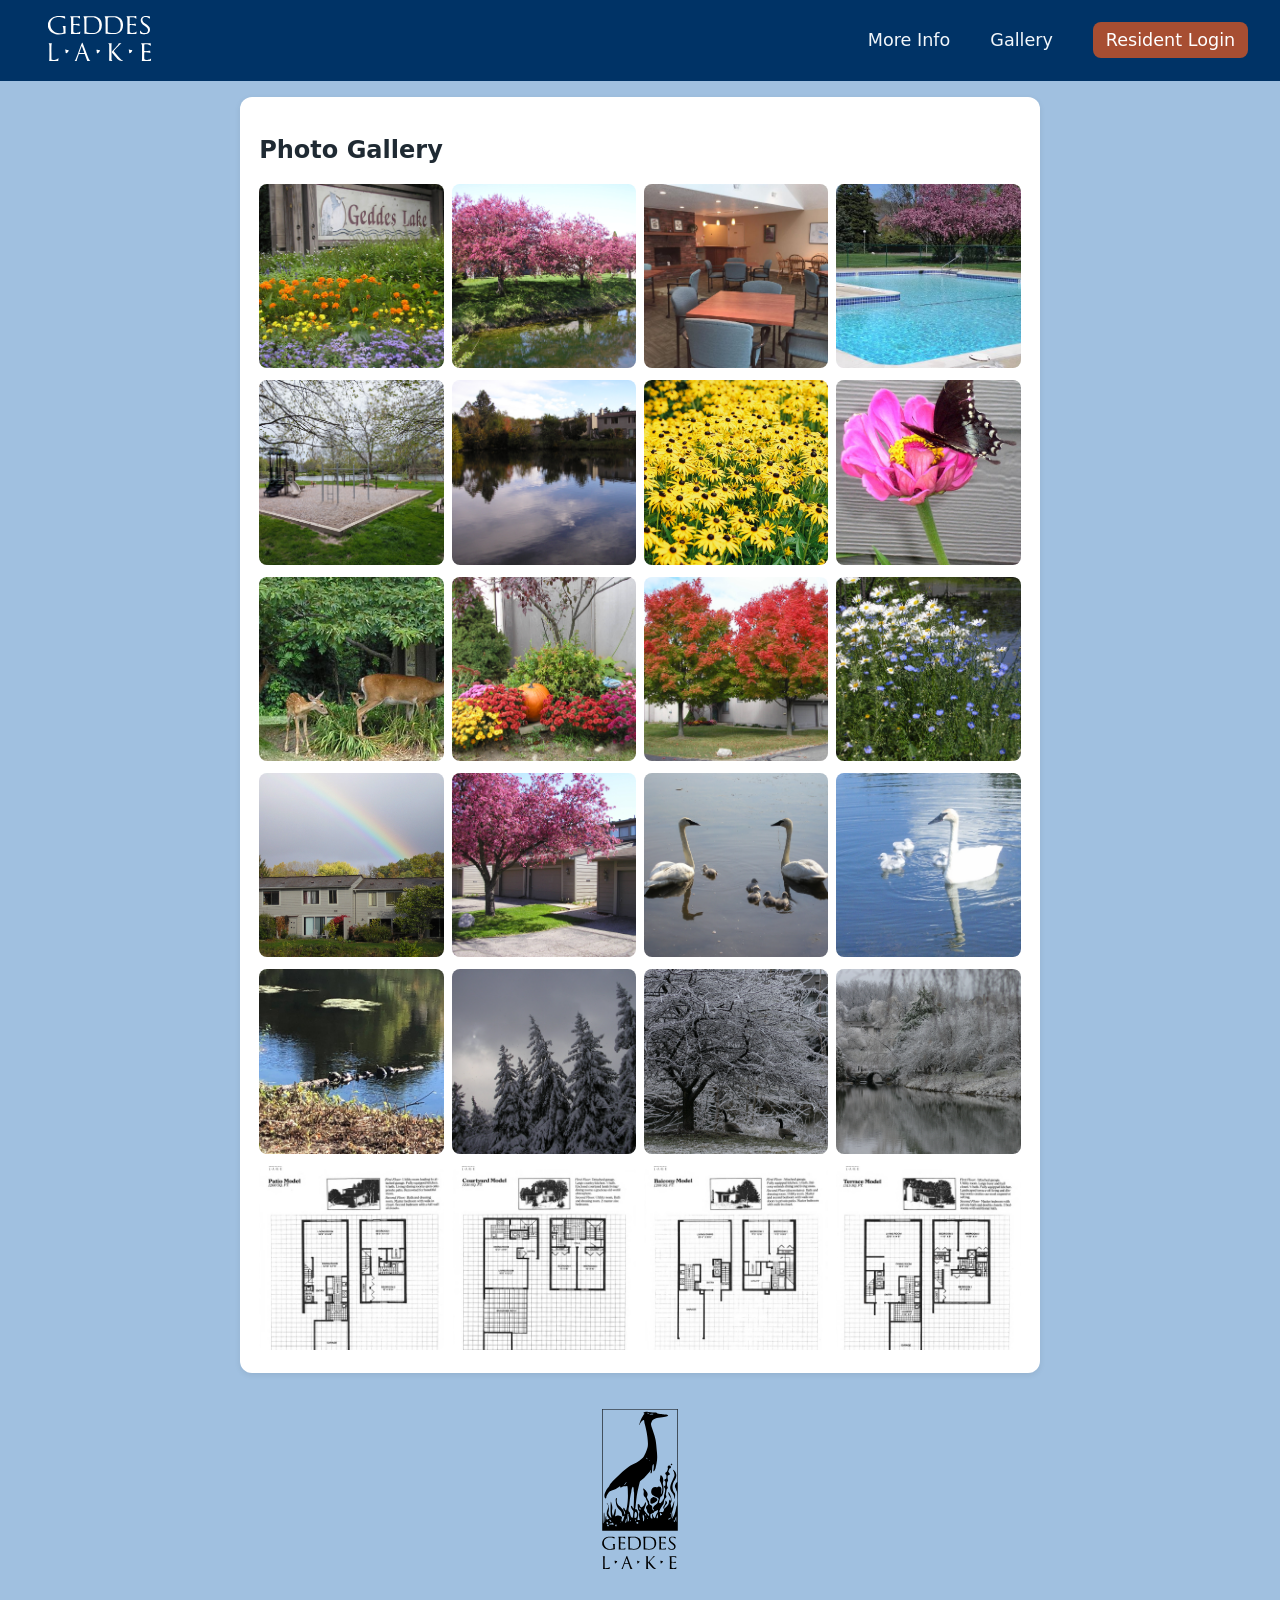
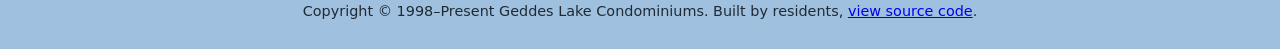
<file: public/photos.html>
<!DOCTYPE html>
<html lang="en">
<head>
  <meta charset="UTF-8" />
  <meta name="viewport" content="width=device-width, initial-scale=1.0"/>
  <link rel="stylesheet" href="styles.css"/>
  <link rel="icon" type="image/png" href="/images/favicon/favicon-96x96.png" sizes="96x96" />
  <link rel="icon" type="image/svg+xml" href="/images/favicon/favicon.svg" />
  <link rel="shortcut icon" href="/images/favicon/favicon.ico" />
  <link rel="apple-touch-icon" sizes="180x180" href="/images/favicon/apple-touch-icon.png" />
  <meta name="apple-mobile-web-app-title" content="GLCA" />
  <link rel="manifest" href="/images/favicon/site.webmanifest" />

  <title>Geddes Lake Condominiums - Photo Gallery</title>
</head>

<body>
<header class="site-header">
  <a href="index.html">
    <img src="images/wordmark-white.svg" alt="Home" class="logo"/>
  </a>
  <nav>
    <a href="about.html">More Info</a>
    <a href="photos.html">Gallery</a>
    <a href="https://geddes-lake-condominiums-rentcafewebsite.securecafe.com/residentservices/geddes-lake-condominiums/userlogin.aspx" class="button">
      Resident Login
    </a>
  </nav>
</header>

<main>
  <section class="card">
    <h1>Photo Gallery</h1>
    <div class="gallery">
      <a href="images/gallery/front-sign.jpg" target="_blank" rel="noopener noreferrer"><img src="images/gallery/front-sign.jpg" alt="Front sign"></a>
      <a href="images/gallery/crabapple.jpg" target="_blank" rel="noopener noreferrer"><img src="images/gallery/crabapple.jpg" alt="Crabapple"></a>
      <a href="images/gallery/clubhouse-2017.jpg" target="_blank" rel="noopener noreferrer"><img src="images/gallery/clubhouse-2017.jpg" alt="Clubhouse"></a>
      <a href="images/gallery/pool.jpg" target="_blank" rel="noopener noreferrer"><img src="images/gallery/pool.jpg" alt="Pool"></a>
      <a href="images/gallery/playground.jpg" target="_blank" rel="noopener noreferrer"><img src="images/gallery/playground.jpg" alt="Playground"></a>
      <a href="images/gallery/pond.jpg" target="_blank" rel="noopener noreferrer"><img src="images/gallery/pond.jpg" alt="Pond"></a>
      <a href="images/gallery/front-flowers.jpg" target="_blank" rel="noopener noreferrer"><img src="images/gallery/front-flowers.jpg" alt="Yellow flowers"></a>
      <a href="images/gallery/butterfly.jpg" target="_blank" rel="noopener noreferrer"><img src="images/gallery/butterfly.jpg" alt="Butterfly"></a>
      <a href="images/gallery/deer.jpg" target="_blank" rel="noopener noreferrer"><img src="images/gallery/deer.jpg" alt="Deer"></a>
      <a href="images/gallery/front-fall.jpg" target="_blank" rel="noopener noreferrer"><img src="images/gallery/front-fall.jpg" alt="Front in the fall"></a>
      <a href="images/gallery/fall-maple.jpg" target="_blank" rel="noopener noreferrer"><img src="images/gallery/fall-maple.jpg" alt="Fall maple trees"></a>
      <a href="images/gallery/flowers.jpg" target="_blank" rel="noopener noreferrer"><img src="images/gallery/flowers.jpg" alt="White and blue flowers"></a>
      <a href="images/gallery/rainbow.jpg" target="_blank" rel="noopener noreferrer"><img src="images/gallery/rainbow.jpg" alt="Rainbow"></a>
      <a href="images/gallery/street-tree.jpg" target="_blank" rel="noopener noreferrer"><img src="images/gallery/street-tree.jpg" alt="Street trees"></a>
      <a href="images/gallery/swans-1.jpg" target="_blank" rel="noopener noreferrer"><img src="images/gallery/swans-1.jpg" alt="Swans with babies"></a>
      <a href="images/gallery/swans-2.jpg" target="_blank" rel="noopener noreferrer"><img src="images/gallery/swans-2.jpg" alt="Swans with babies"></a>
      <a href="images/gallery/turtle-log.jpg" target="_blank" rel="noopener noreferrer"><img src="images/gallery/turtle-log.jpg" alt="Turtles on a log"></a>
      <a href="images/gallery/winter-3.jpg" target="_blank" rel="noopener noreferrer"><img src="images/gallery/winter-3.jpg" alt="Icy winter"></a>
      <a href="images/gallery/winter-2.jpg" target="_blank" rel="noopener noreferrer"><img src="images/gallery/winter-2.jpg" alt="Icy winter"></a>
      <a href="images/gallery/winter-1.jpg" target="_blank" rel="noopener noreferrer"><img src="images/gallery/winter-1.jpg" alt="Icy winter"></a>
      <a href="images/gallery/floorplan-patio.jpg" target="_blank" rel="noopener noreferrer"><img src="images/gallery/floorplan-patio.jpg" alt="Floorplan for patio-style units"></a>
      <a href="images/gallery/floorplan-courtyard.jpg" target="_blank" rel="noopener noreferrer"><img src="images/gallery/floorplan-courtyard.jpg" alt="Floorplan for courtyard-style units"></a>
      <a href="images/gallery/floorplan-balcony.jpg" target="_blank" rel="noopener noreferrer"><img src="images/gallery/floorplan-balcony.jpg" alt="Floorplan for balcony-style units"></a>
      <a href="images/gallery/floorplan-terrace.jpg" target="_blank" rel="noopener noreferrer"><img src="images/gallery/floorplan-terrace.jpg" alt="Floorplan for terrace-style units"></a>
    </div>
  </section>

  <section>
    <img src="images/logo-black.svg" alt="Geddes Lake logo" class="bottom-logo"/>
  </section>
</main>

<footer>
  <p>Copyright © 1998–Present Geddes Lake Condominiums. Built by residents, <a href="https://github.com/cooperka/glca-website">view source code</a>.</p>
</footer>
</body>
</html>
</file>
<file: styles.css>
:root {
  --color-bg: #A0C0E0; /* Light blue (from 2007 background color) */
  /* #6699CC; Unused (2007 card color) */

  --color-card: #FFF; /* White */
  --color-main-text: #1F2A33; /* Dark blue */

  --color-nav: #003366; /* Dark blue (from 2007 nav color) */
  --color-nav-text: #F2F7FB; /* Light blue */
  /* #000062; Unused (2007 font color) */
  /* #14386A; Unused (2020 button color) */

  --color-accent: #A74E32; /* Warm earthy sienna (analogous color based on bg + nav) */
}

body {
  margin: 0;
  font-family: system-ui, sans-serif;
  background: var(--color-bg);
  color: var(--color-main-text);
}

.site-header {
  display: flex;
  align-items: center;
  justify-content: space-between;
  flex-wrap: wrap;
  gap: 0.6rem 1rem;
  padding: 0 1rem;
  background: var(--color-nav);
}

.logo {
  height: 2.8rem;
  padding: 1rem;
  margin-left: 1rem;
}

@media screen and (max-width: 600px) {
  .site-header {
    justify-content: center;
    padding-bottom: 0.8rem;
    gap: 0.2rem;
  }

  .logo {
    margin-left: 0;
  }
}

nav {
  display: flex;
  flex-wrap: wrap;
  align-items: center;
  justify-content: flex-end;
  gap: 0.5rem;
}

nav a {
  display: inline-block;
  padding: 1rem;
  font-size: 1.1rem;
  text-decoration: none;
  color: var(--color-nav-text);
}

nav a.button {
  background: var(--color-accent);
  color: white;
  padding: 0.5rem 0.8rem;
  margin: 0 1rem;
  border-radius: 8px;
}

@media screen and (max-width: 600px) {
  nav {
    width: 100%;
    justify-content: center;
  }

  nav a {
    padding: 0.5rem;
  }

  nav a.button {
    margin: 0;
  }
}

main {
  max-width: 800px;
  margin: auto;
  padding: 1rem 1rem 0 1rem;
}

.hero {
  display: flex;
  justify-content: center;
  margin: 1rem 0;
}

.hero img {
  width: 100%;
  max-width: 560px;
}

.card {
  background: var(--color-card);
  padding: 1.2rem;
  border-radius: 12px;
  margin-bottom: 1rem;
  box-shadow: 0 2px 6px rgba(0, 0, 0, 0.08);
}

.bottom-logo {
  width: 100%;
  max-height: 10rem;
  padding-top: 1.2rem;
}

.gallery {
  display: grid;
  grid-template-columns: repeat(auto-fit, minmax(150px, 1fr));
  gap: 0.5rem;
}

.gallery img {
  width: 100%;
  aspect-ratio: 1/1;
  object-fit: cover;
  border-radius: 8px;
}

footer {
  text-align: center;
  padding: 1rem;
  font-size: 0.9rem;
}
</file>
<file: docs/styles.css>
:root {
  --color-bg: #A0C0E0; /* Light blue (from 2007 background color) */
  /* #6699CC; Unused (2007 card color) */

  --color-card: #FFF; /* White */
  --color-main-text: #1F2A33; /* Dark blue */

  --color-nav: #003366; /* Dark blue (from 2007 nav color) */
  --color-nav-text: #F2F7FB; /* Light blue */
  /* #000062; Unused (2007 font color) */
  /* #14386A; Unused (2020 button color) */

  --color-accent: #A74E32; /* Warm earthy sienna (analogous color based on bg + nav) */
}

body {
  margin: 0;
  font-family: system-ui, sans-serif;
  background: var(--color-bg);
  color: var(--color-main-text);
}

.site-header {
  display: flex;
  align-items: center;
  justify-content: space-between;
  flex-wrap: wrap;
  gap: 0.6rem 1rem;
  padding: 0 1rem;
  background: var(--color-nav);
}

.logo {
  height: 2.8rem;
  padding: 1rem;
  margin-left: 1rem;
}

@media screen and (max-width: 600px) {
  .site-header {
    justify-content: center;
    padding-bottom: 0.8rem;
    gap: 0.2rem;
  }

  .logo {
    margin-left: 0;
  }
}

nav {
  display: flex;
  flex-wrap: wrap;
  align-items: center;
  justify-content: flex-end;
  gap: 0.5rem;
}

nav a {
  display: inline-block;
  padding: 1rem;
  font-size: 1.1rem;
  text-decoration: none;
  color: var(--color-nav-text);
}

nav a.button {
  background: var(--color-accent);
  color: white;
  padding: 0.5rem 0.8rem;
  margin: 0 1rem;
  border-radius: 8px;
}

@media screen and (max-width: 600px) {
  nav {
    width: 100%;
    justify-content: center;
  }

  nav a {
    padding: 0.5rem;
  }

  nav a.button {
    margin: 0;
  }
}

main {
  max-width: 800px;
  margin: auto;
  padding: 1rem 1rem 0 1rem;
}

.hero {
  display: flex;
  justify-content: center;
  margin: 1rem 0;
}

.hero img {
  width: 100%;
  max-width: 680px;
}

.card {
  background: var(--color-card);
  padding: 1.2rem;
  border-radius: 12px;
  margin-bottom: 1rem;
  box-shadow: 0 2px 6px rgba(0, 0, 0, 0.08);
}

.bottom-logo {
  width: 100%;
  max-height: 10rem;
  padding-top: 1.2rem;
}

.gallery {
  display: grid;
  grid-template-columns: repeat(auto-fit, minmax(150px, 1fr));
  gap: 0.5rem;
}

.gallery img {
  width: 100%;
  aspect-ratio: 1/1;
  object-fit: cover;
  border-radius: 8px;
}

footer {
  text-align: center;
  padding: 1rem;
  font-size: 0.9rem;
}
</file>
<file: public/styles.css>
:root {
  --color-bg: #A0C0E0; /* Light blue (from 2007 background color) */
  /* #6699CC; Unused (2007 card color) */

  --color-card: #FFF; /* White */
  --color-main-text: #1F2A33; /* Dark blue */

  --color-nav: #003366; /* Dark blue (from 2007 nav color) */
  --color-nav-text: #F2F7FB; /* Light blue */
  /* #000062; Unused (2007 font color) */
  /* #14386A; Unused (2020 button color) */

  --color-accent: #A74E32; /* Warm earthy sienna (analogous color based on bg + nav) */
}

body {
  margin: 0;
  font-family: system-ui, sans-serif;
  background: var(--color-bg);
  color: var(--color-main-text);
}

.site-header {
  display: flex;
  align-items: center;
  justify-content: space-between;
  flex-wrap: wrap;
  gap: 0.6rem 1rem;
  padding: 0 1rem;
  background: var(--color-nav);
}

.logo {
  height: 2.8rem;
  padding: 1rem;
  margin-left: 1rem;
}

@media screen and (max-width: 600px) {
  .site-header {
    justify-content: center;
    padding-bottom: 0.8rem;
    gap: 0.2rem;
  }

  .logo {
    margin-left: 0;
  }
}

nav {
  display: flex;
  flex-wrap: wrap;
  align-items: center;
  justify-content: flex-end;
  gap: 0.5rem;
}

nav a {
  display: inline-block;
  padding: 1rem;
  font-size: 1.1rem;
  text-decoration: none;
  color: var(--color-nav-text);
}

nav a.button {
  background: var(--color-accent);
  color: white;
  padding: 0.5rem 0.8rem;
  margin: 0 1rem;
  border-radius: 8px;
}

@media screen and (max-width: 600px) {
  nav {
    width: 100%;
    justify-content: center;
  }

  nav a {
    padding: 0.5rem;
  }

  nav a.button {
    margin: 0;
  }
}

main {
  max-width: 800px;
  margin: auto;
  padding: 1rem 1rem 0 1rem;
}

.hero {
  display: flex;
  justify-content: center;
  margin: 1rem 0;
}

.hero img {
  width: 100%;
  max-width: 680px;
  height: auto;
}

.card {
  background: var(--color-card);
  padding: 1.2rem;
  border-radius: 12px;
  margin-bottom: 1rem;
  box-shadow: 0 2px 6px rgba(0, 0, 0, 0.08);
}

.bottom-logo {
  width: 100%;
  max-height: 10rem;
  padding-top: 1.2rem;
}

.gallery {
  display: grid;
  grid-template-columns: repeat(auto-fit, minmax(150px, 1fr));
  gap: 0.5rem;
}

.gallery img {
  width: 100%;
  aspect-ratio: 1/1;
  object-fit: cover;
  border-radius: 8px;
}

footer {
  text-align: center;
  padding: 1rem;
  font-size: 0.9rem;
}
</file>
